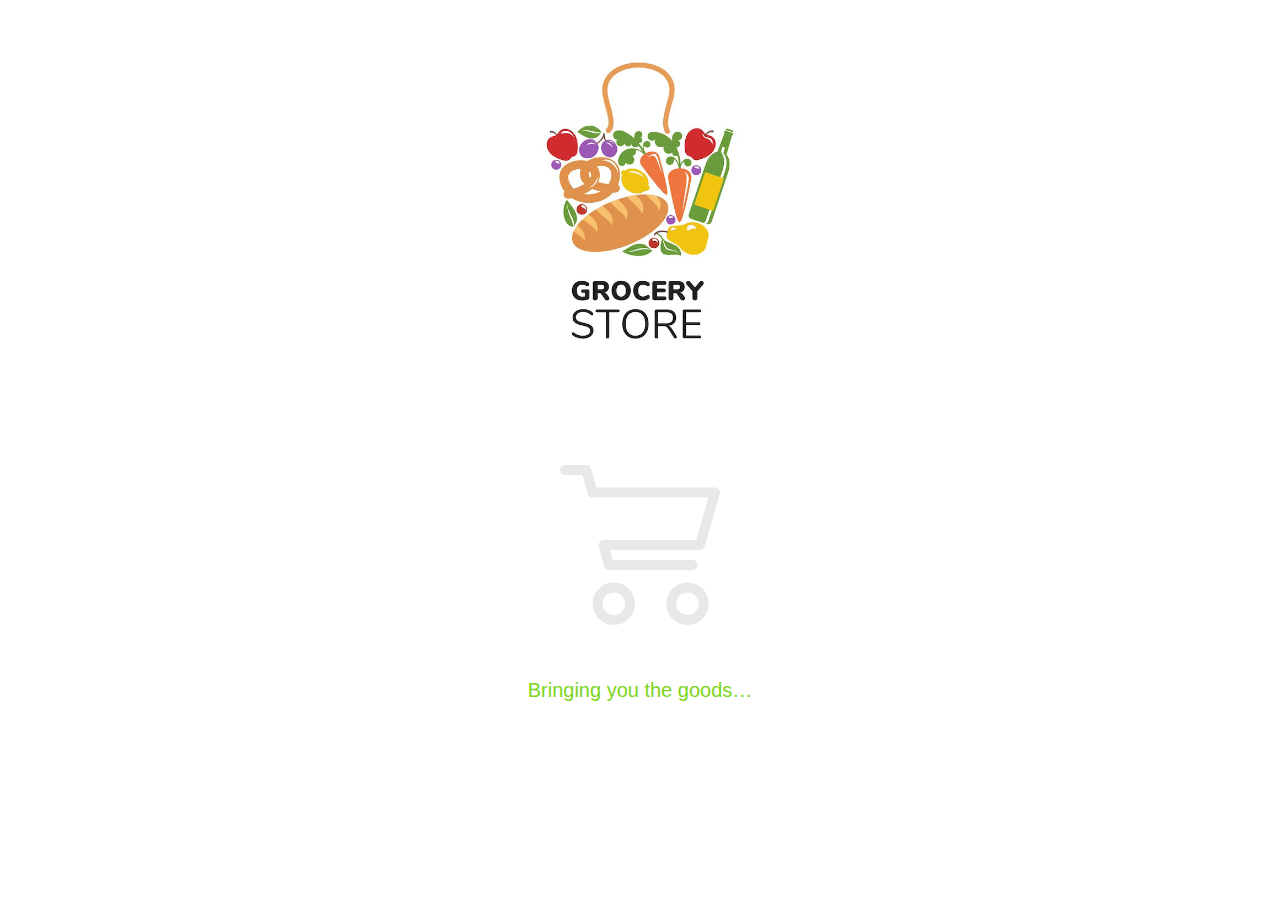
<file: index.htm>
<!DOCTYPE html>
<html lang="en">
<head>
    <meta charset="UTF-8">
    <meta name="viewport" content="width=device-width, initial-scale=1.0">
    <link rel="icon" href="./assets/images/cropped_image.png" type="image/icon type">
    <title>Grocery Store Loading....</title>
    <link rel="stylesheet" href="style.css">
</head>
<body>
    <center>
        <img src="./assets/images/cropped_image.png">    
    </center>
    <div class="preloader">
        <svg class="cart" role="img" aria-label="Shopping cart line animation" viewBox="0 0 128 128" width="128px" height="128px" xmlns="http://www.w3.org/2000/svg">
            <g fill="none" stroke-linecap="round" stroke-linejoin="round" stroke-width="8">
                <g class="cart__track" stroke="hsla(0,10%,10%,0.1)">
                    <polyline points="4,4 21,4 26,22 124,22 112,64 35,64 39,80 106,80" />
                    <circle cx="43" cy="111" r="13" />
                    <circle cx="102" cy="111" r="13" />
                </g>
                <g class="cart__lines" stroke="currentColor">
                    <polyline class="cart__top" points="4,4 21,4 26,22 124,22 112,64 35,64 39,80 106,80" stroke-dasharray="338 338" stroke-dashoffset="-338" />
                    <g class="cart__wheel1" transform="rotate(-90,43,111)">
                        <circle class="cart__wheel-stroke" cx="43" cy="111" r="13" stroke-dasharray="81.68 81.68" stroke-dashoffset="81.68" />
                    </g>
                    <g class="cart__wheel2" transform="rotate(90,102,111)">
                        <circle class="cart__wheel-stroke" cx="102" cy="111" r="13" stroke-dasharray="81.68 81.68" stroke-dashoffset="81.68" />
                    </g>
                </g>
            </g>
        </svg>
        <div class="preloader__text">
            <p class="preloader__msg">Bringing you the goods…</p>
            <p class="preloader__msg preloader__msg--last">This is taking long. Something’s wrong.</p>
        </div>
    </div>

    <script>
        setTimeout(function(){
            window.location.href = "./assets/webpages/dashboard.htm";
        }, 5000);
    </script>
</body>
</html>
</file>
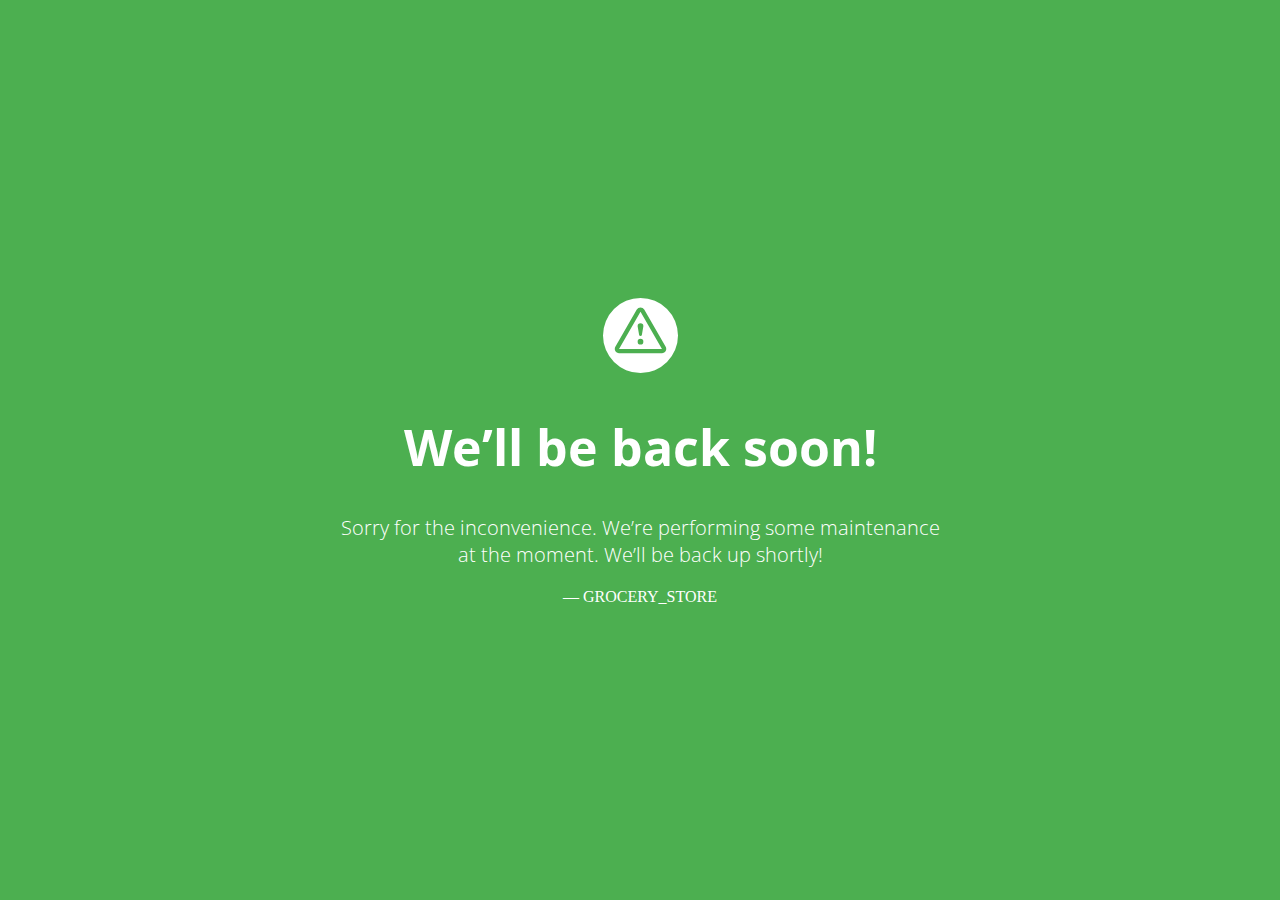
<file: errorPage.htm>
<!doctype html>
<title>Site Maintenance</title>
<link href="https://fonts.googleapis.com/css?family=Open+Sans:300,400,700" rel="stylesheet">
<style>
  html,
  body {
    padding: 0;
    margin: 0;
    width: 100%;
    height: 100%;
  }

  * {
    box-sizing: border-box;
  }

  body {
    text-align: center;
    padding: 0;
    background: #4CAF50;
    color: #fff;
    font-family: Open Sans;
    
  }

  h1 {
    font-size: 50px;
    font-weight: 100;
    text-align: center;
    font-weight: bold;
    
  }

  body {
    font-family: Open Sans;
    font-weight: 100;
    font-size: 20px;
    color: #fff;
    text-align: center;
    display: -webkit-box;
    display: -ms-flexbox;
    display: flex;
    -webkit-box-pack: center;
    -ms-flex-pack: center;
    justify-content: center;
    -webkit-box-align: center;
    -ms-flex-align: center;
    align-items: center;
  }

  article {
    display: block;
    width: 700px;
    padding: 50px;
    margin: 0 auto;
  }

  a {
    color: #fff;
    font-weight: bold;
  }

  a:hover {
    text-decoration: none;
  }

  svg {
    width: 75px;
    margin-top: 1em;
  }
</style>

<article>
  <svg xmlns="http://www.w3.org/2000/svg" viewBox="0 0 202.24 202.24">
    <defs>
      <style>
        .cls-1 {
          fill: #fff;
        }
      </style>
    </defs>
    <title>Asset 3</title>
    <g id="Layer_2" data-name="Layer 2">
      <g id="Capa_1" data-name="Capa 1">
        <path class="cls-1"
          d="M101.12,0A101.12,101.12,0,1,0,202.24,101.12,101.12,101.12,0,0,0,101.12,0ZM159,148.76H43.28a11.57,11.57,0,0,1-10-17.34L91.09,31.16a11.57,11.57,0,0,1,20.06,0L169,131.43a11.57,11.57,0,0,1-10,17.34Z" />
        <path class="cls-1"
          d="M101.12,36.93h0L43.27,137.21H159L101.13,36.94Zm0,88.7a7.71,7.71,0,1,1,7.71-7.71A7.71,7.71,0,0,1,101.12,125.63Zm7.71-50.13a7.56,7.56,0,0,1-.11,1.3l-3.8,22.49a3.86,3.86,0,0,1-7.61,0l-3.8-22.49a8,8,0,0,1-.11-1.3,7.71,7.71,0,1,1,15.43,0Z" />
      </g>
    </g>
  </svg>
  <h1>We&rsquo;ll be back soon!</h1>
  <div>
    <p>Sorry for the inconvenience. We&rsquo;re performing some maintenance at the moment. We&rsquo;ll be back up shortly!
    </p>
    <p style="font-family: Papyrus, fantasy; font-size: 16px;">&mdash; GROCERY_STORE</p>
  </div>
</article>
</file>
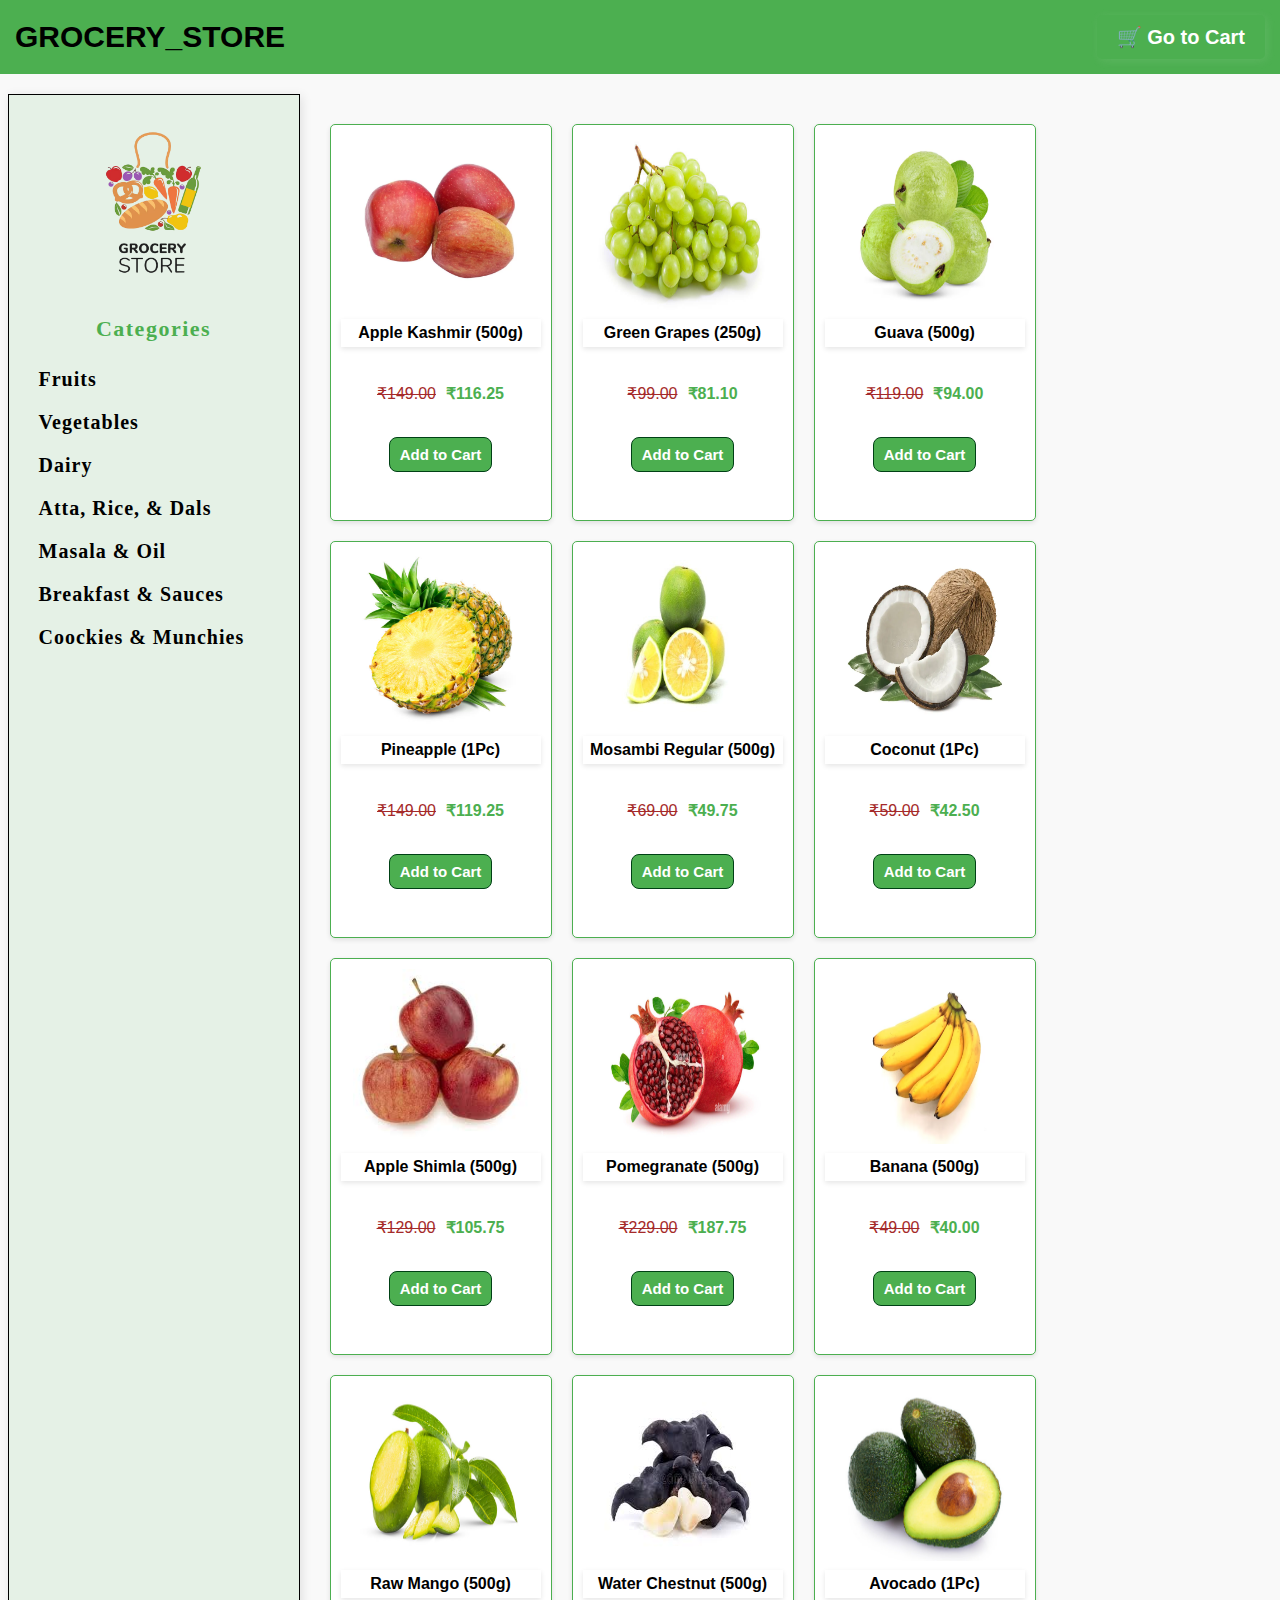
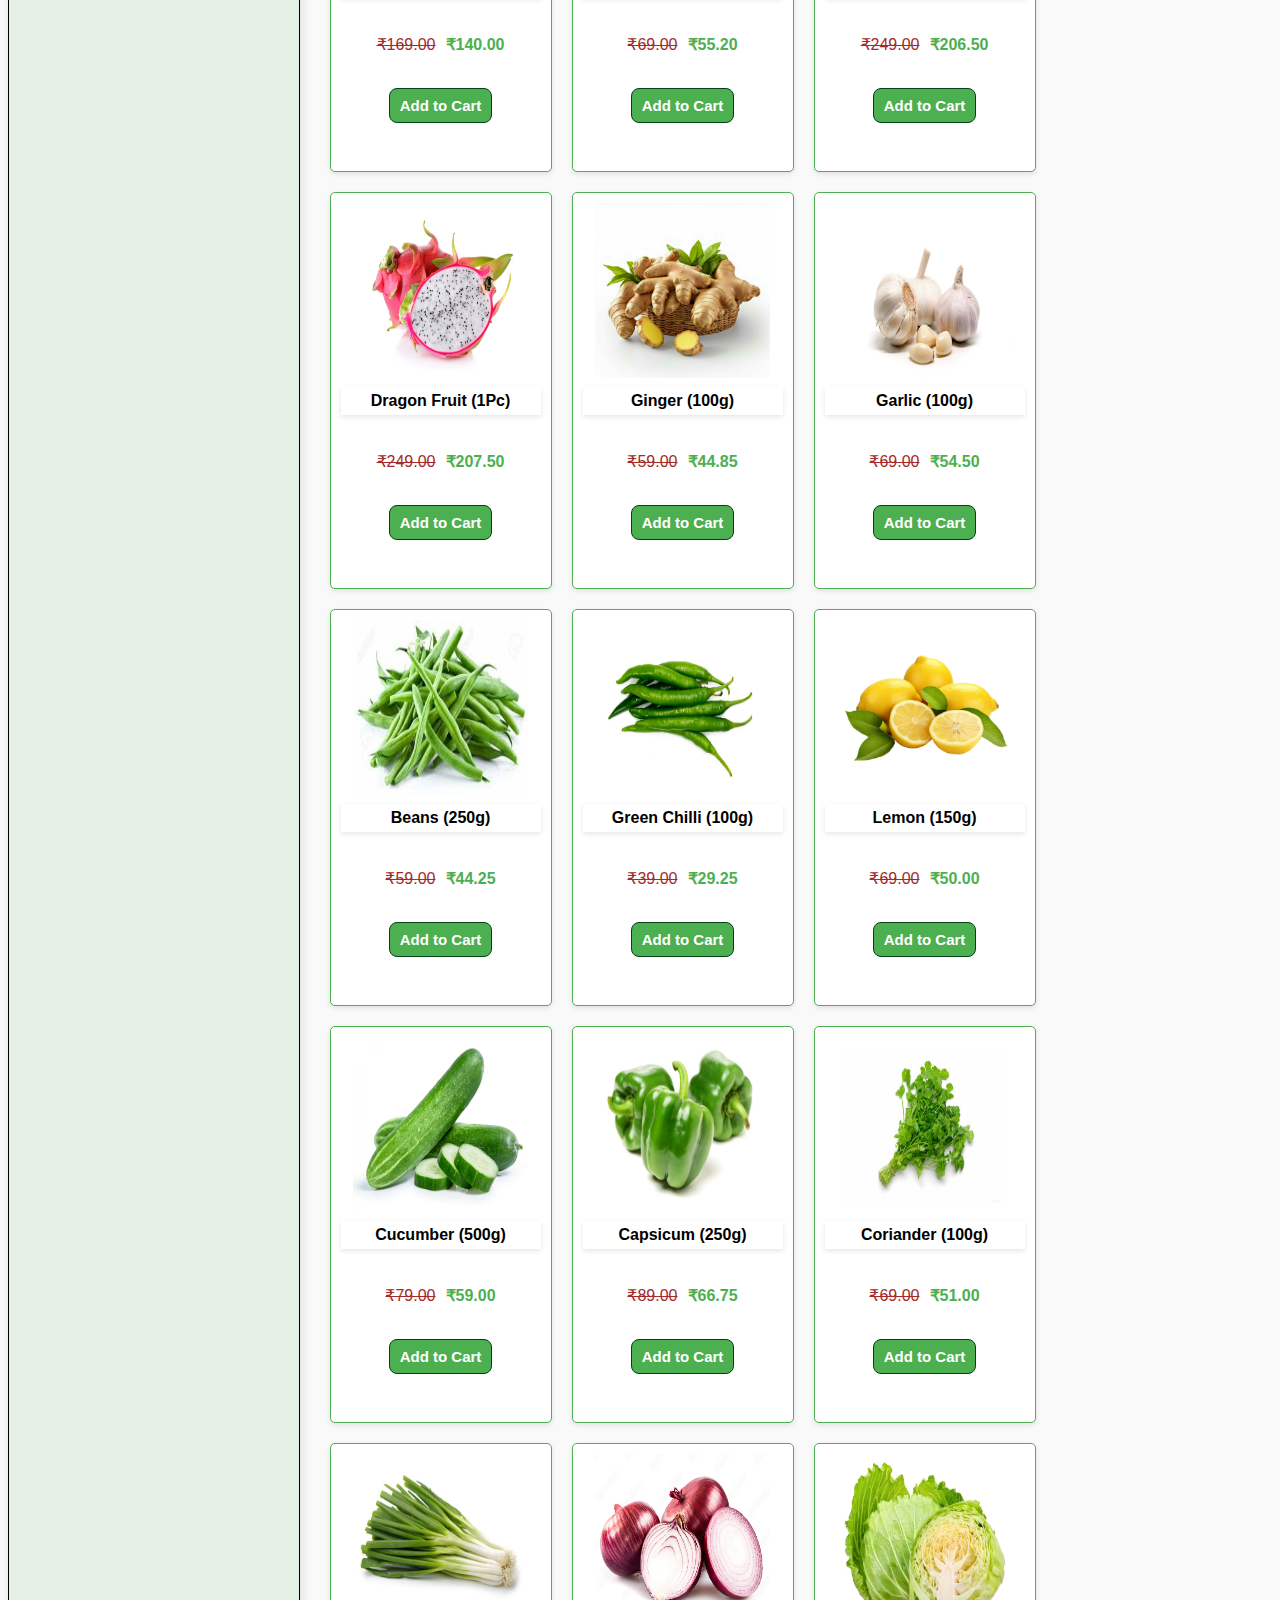
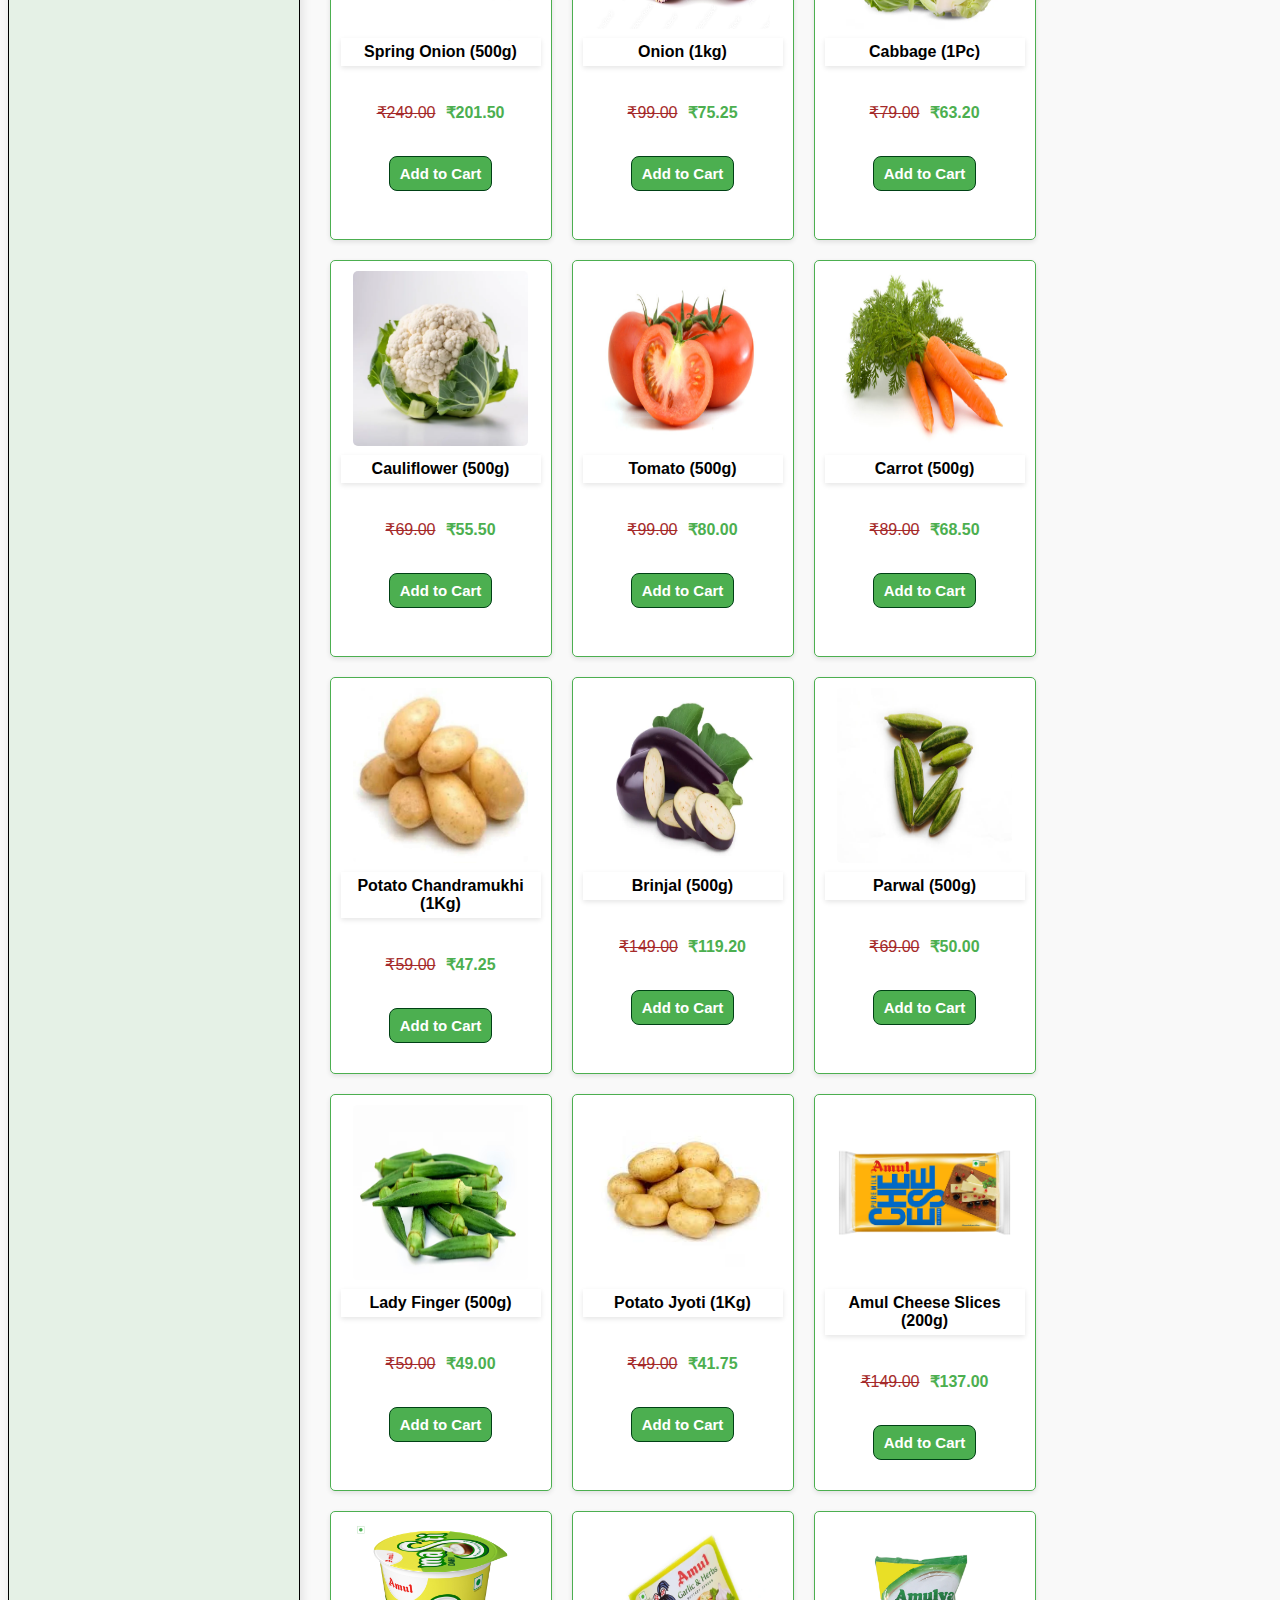
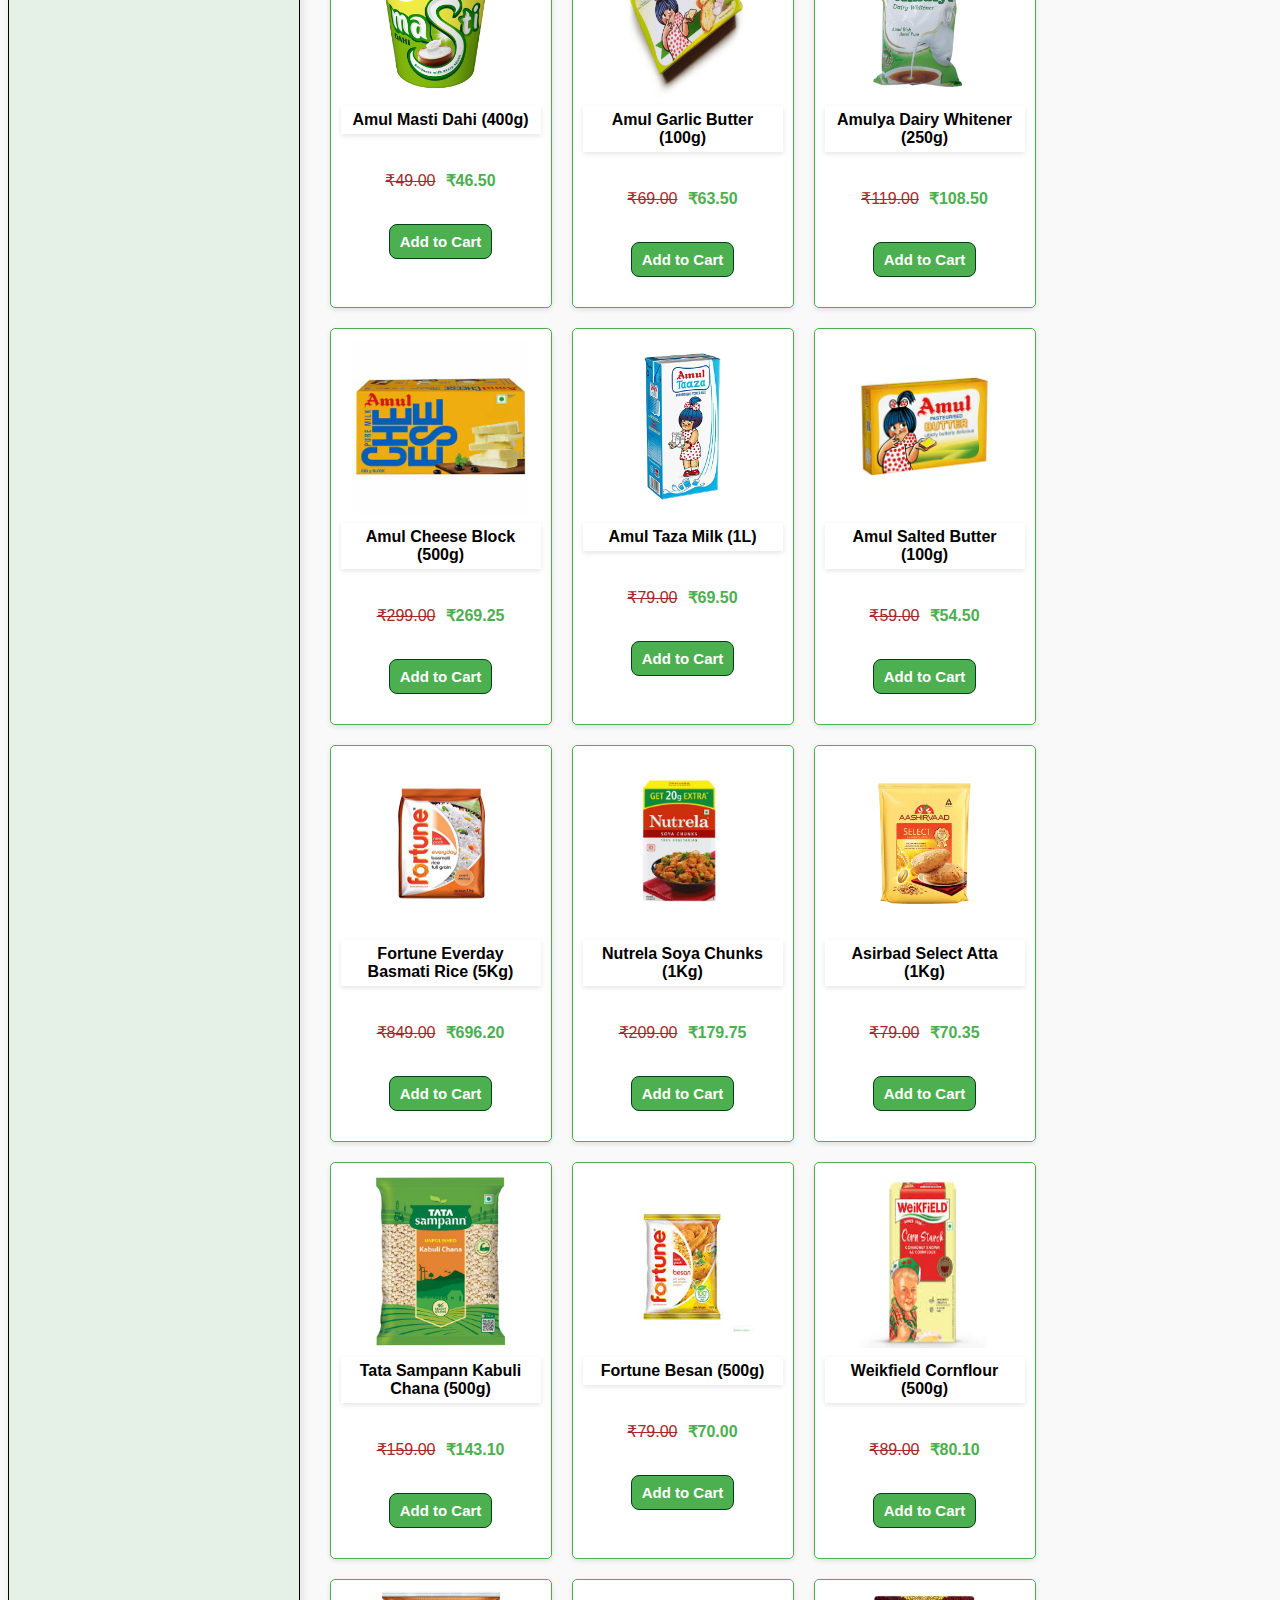
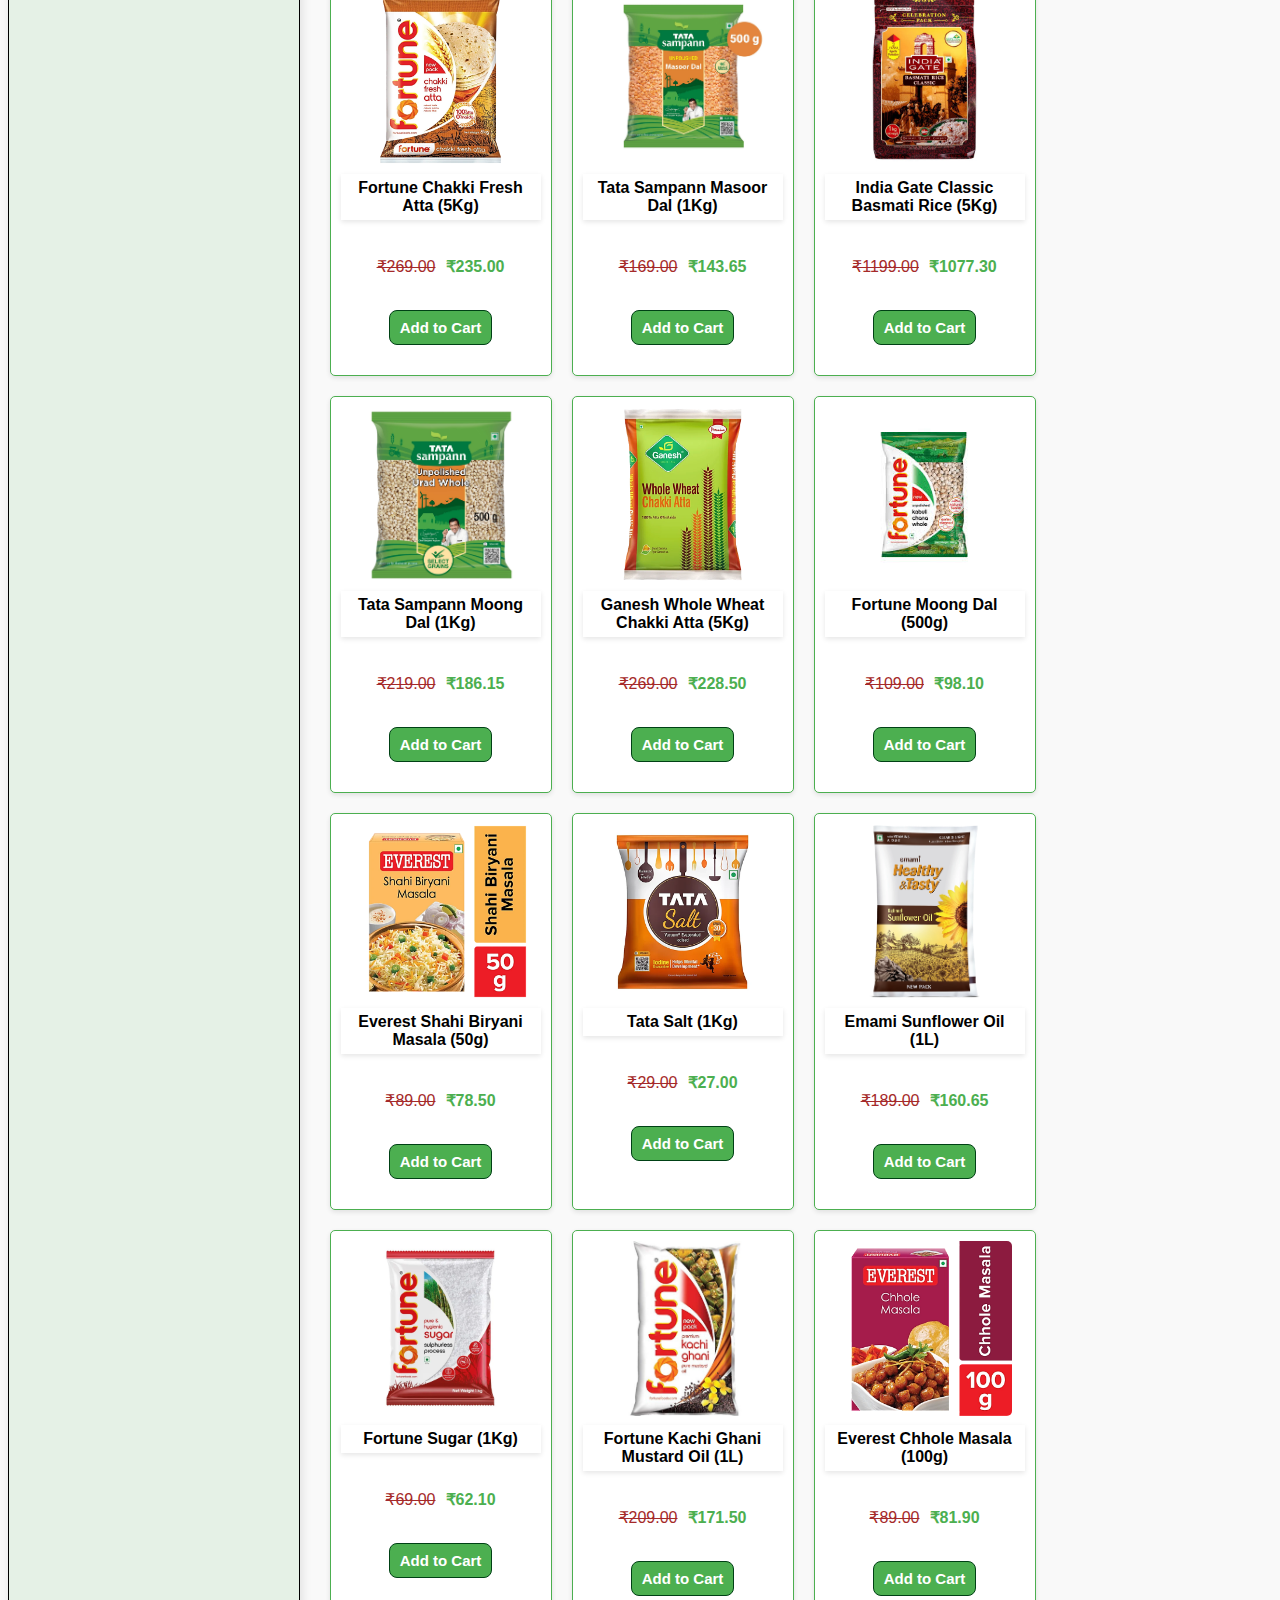
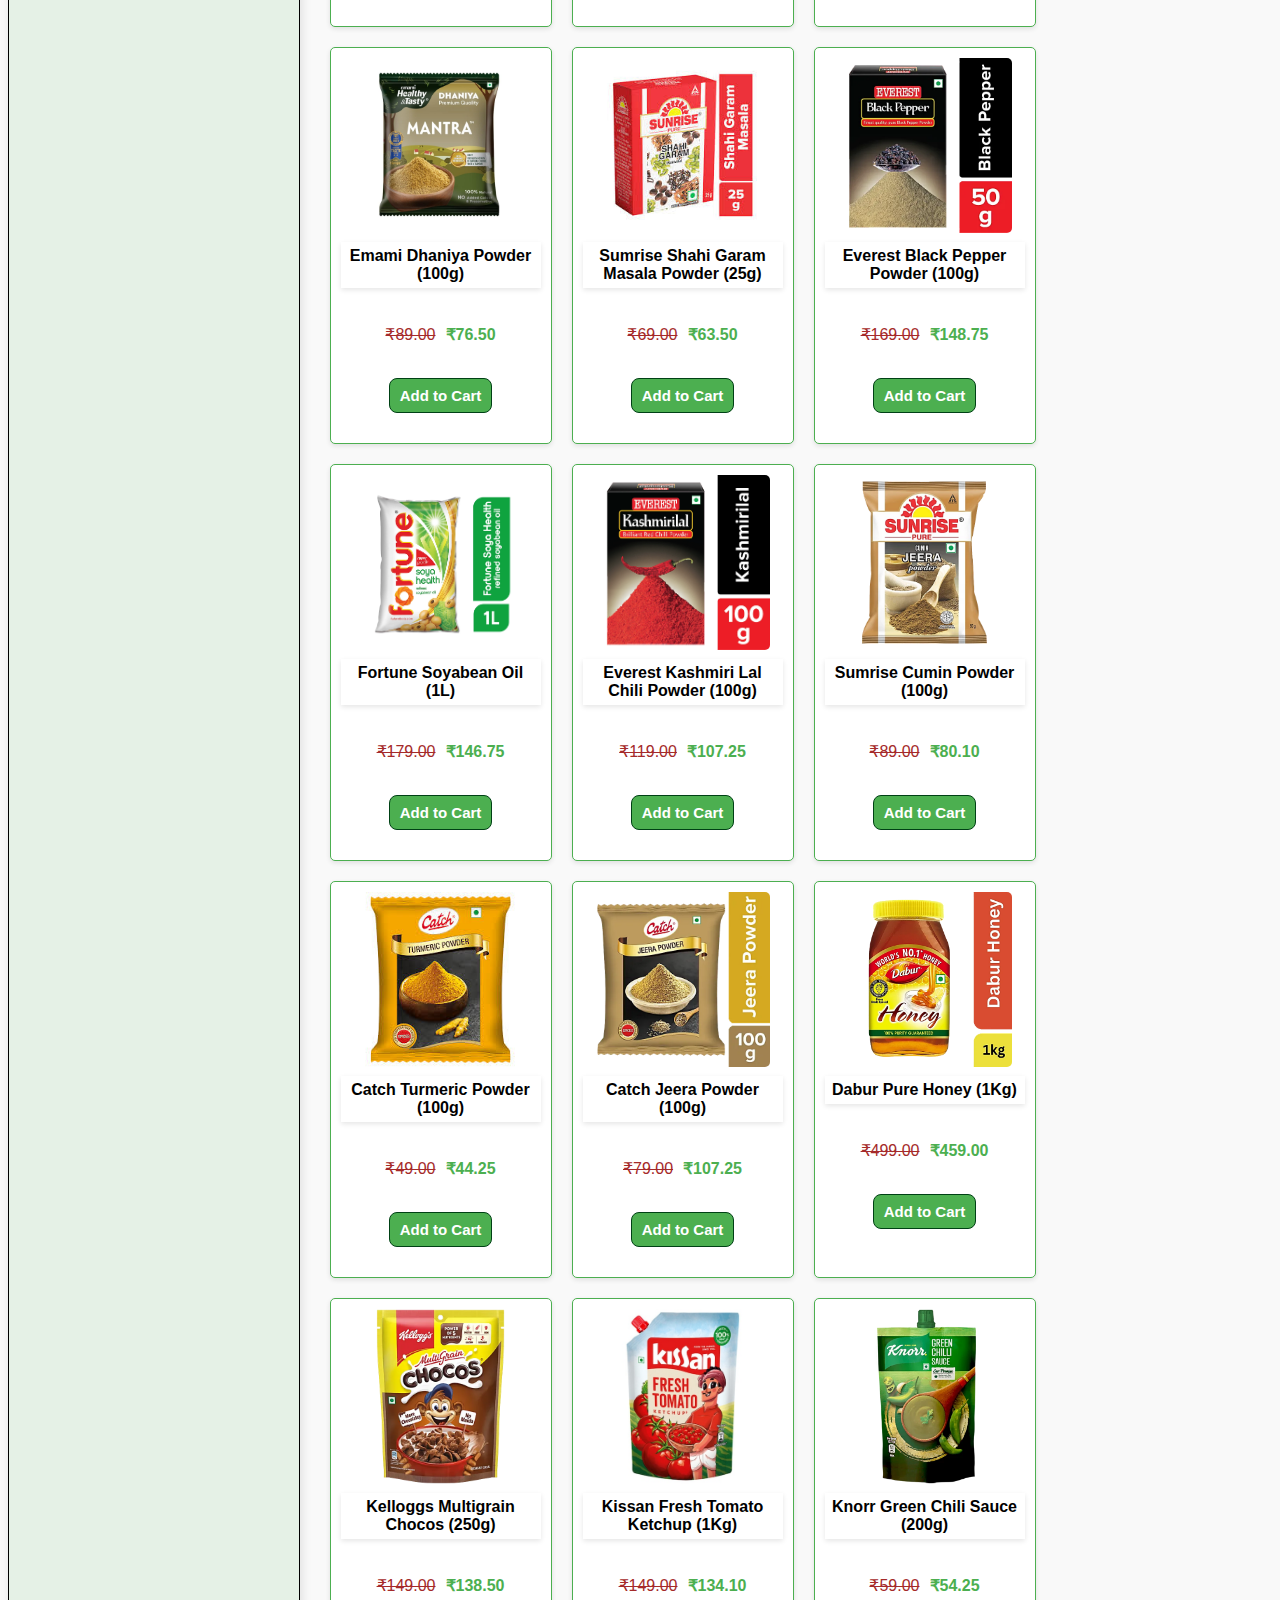
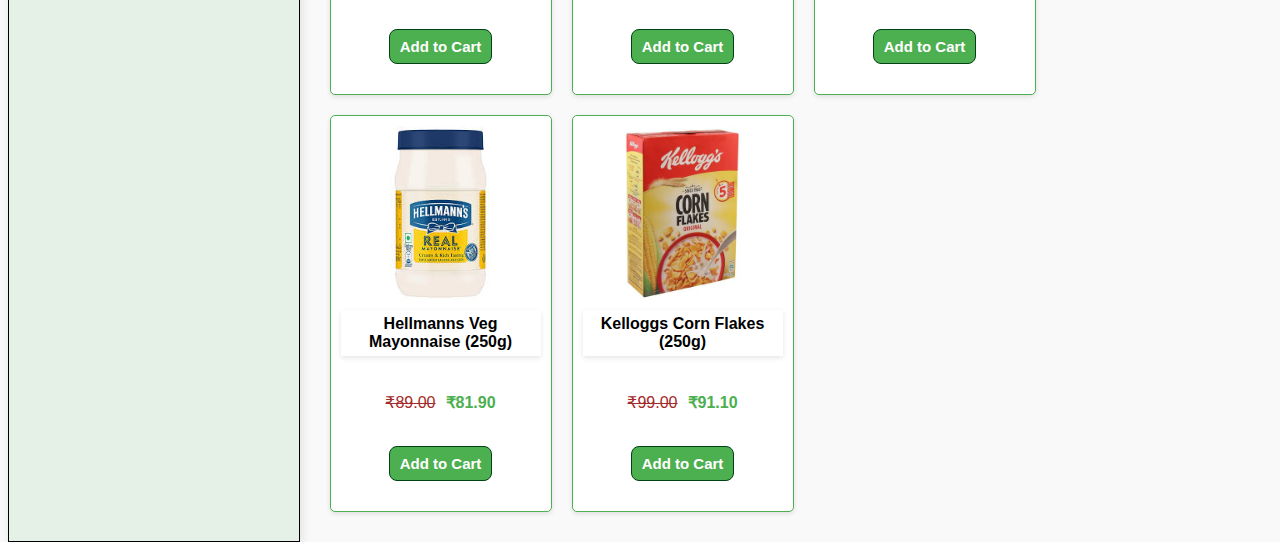
<file: assets/webpages/dashboard.htm>
<!DOCTYPE html>
<html lang="en">
<head>
    <meta charset="UTF-8">
    <meta name="viewport" content="width=device-width, initial-scale=1.0">
    <link rel="icon" href="../images/cropped_image.png" type="image/icon type">
    <title>Grocery Store Dashboard</title>
    <link rel="stylesheet" href="styles.css">
</head>
<body>
    <header>
        <div class="topbar">
            <div class="logo">
                GROCERY_STORE
            </div>
            <button class="cart-button" onclick="location.href='cart.htm'">🛒 Go to Cart</button>
        </div>
    </header>

    <div class="container">
        <aside class="sidebar">
            <center>
                <img src="../images/grocery-store-logo-Photoroom.png" style="width:175px;cursor: pointer;">
                <h3>Categories</h3>
            </center>
   
            <ul>
                <li onclick="filterProducts('Fruits')">Fruits</li>
                <li onclick="filterProducts('Vegetables')">Vegetables</li>
                <li onclick="filterProducts('Dairy')">Dairy</li>
                <li onclick="filterProducts('Atta&Rice&Dal')">Atta, Rice, & Dals</li>
                <li onclick="filterProducts('Masala&Oil')">Masala & Oil</li>
                <li onclick="filterProducts('Breakfast&Sauces')">Breakfast & Sauces</li>
                <li onclick="location.href='errorPage.htm'">Coockies & Munchies</li>
                <!-- <li onclick="filterProducts('Packaged&Frozen')">Packaged & Frozen Foods</li>
                <li onclick="filterProducts('Tea&Coffee')">Tea, Coffee & More</li>
                <li onclick="filterProducts('IceCream&More')">Ice Cream & More</li>
                <li onclick="filterProducts('Sweets&More')">Sweets & Chocolates</li>
                <li onclick="filterProducts('Coockies&Munchies')">Coockies & Munchies</li> -->
            </ul>
        </aside>
        <main class="product-list" id="productList"></main>
    </div>

    <script src="../scripts/script.js"></script>
</body>
</html>
</file>
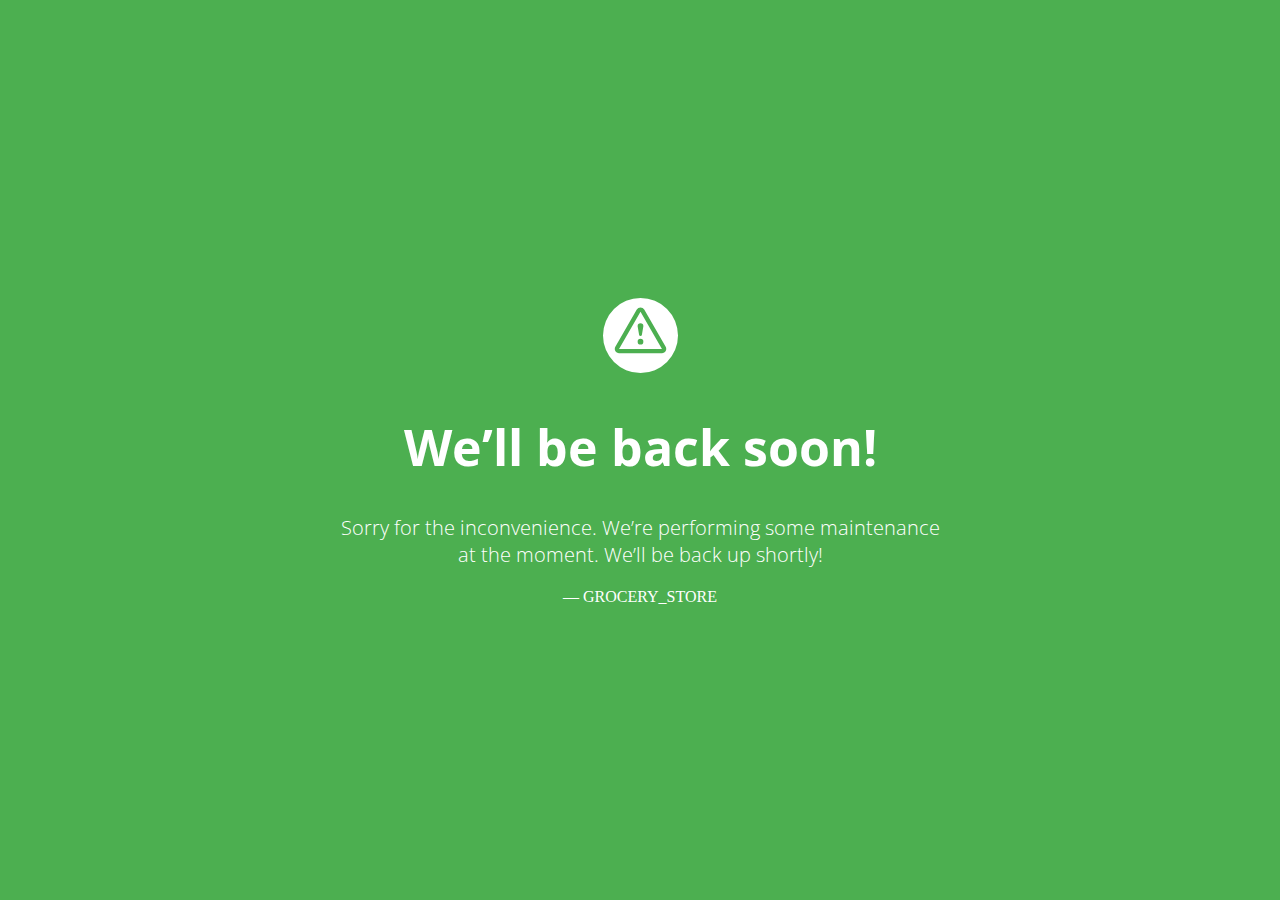
<file: assets/webpages/errorPage.htm>
<!doctype html>
<link href="https://fonts.googleapis.com/css?family=Open+Sans:300,400,700" rel="stylesheet">
<link rel="icon" href="../images/cropped_image.png" type="image/icon type">
<title>Grocery Store Maintenance</title>
<style>
  html,
  body {
    padding: 0;
    margin: 0;
    width: 100%;
    height: 100%;
  }

  * {
    box-sizing: border-box;
  }

  body {
    text-align: center;
    padding: 0;
    background: #4CAF50;
    color: #fff;
    font-family: Open Sans;
    
  }

  h1 {
    font-size: 50px;
    font-weight: 100;
    text-align: center;
    font-weight: bold;
    
  }

  body {
    font-family: Open Sans;
    font-weight: 100;
    font-size: 20px;
    color: #fff;
    text-align: center;
    display: -webkit-box;
    display: -ms-flexbox;
    display: flex;
    -webkit-box-pack: center;
    -ms-flex-pack: center;
    justify-content: center;
    -webkit-box-align: center;
    -ms-flex-align: center;
    align-items: center;
  }

  article {
    display: block;
    width: 700px;
    padding: 50px;
    margin: 0 auto;
  }

  a {
    color: #fff;
    font-weight: bold;
  }

  a:hover {
    text-decoration: none;
  }

  svg {
    width: 75px;
    margin-top: 1em;
  }
</style>

<article>
  <svg xmlns="http://www.w3.org/2000/svg" viewBox="0 0 202.24 202.24">
    <defs>
      <style>
        .cls-1 {
          fill: #fff;
        }
      </style>
    </defs>
    <title>Asset 3</title>
    <g id="Layer_2" data-name="Layer 2">
      <g id="Capa_1" data-name="Capa 1">
        <path class="cls-1"
          d="M101.12,0A101.12,101.12,0,1,0,202.24,101.12,101.12,101.12,0,0,0,101.12,0ZM159,148.76H43.28a11.57,11.57,0,0,1-10-17.34L91.09,31.16a11.57,11.57,0,0,1,20.06,0L169,131.43a11.57,11.57,0,0,1-10,17.34Z" />
        <path class="cls-1"
          d="M101.12,36.93h0L43.27,137.21H159L101.13,36.94Zm0,88.7a7.71,7.71,0,1,1,7.71-7.71A7.71,7.71,0,0,1,101.12,125.63Zm7.71-50.13a7.56,7.56,0,0,1-.11,1.3l-3.8,22.49a3.86,3.86,0,0,1-7.61,0l-3.8-22.49a8,8,0,0,1-.11-1.3,7.71,7.71,0,1,1,15.43,0Z" />
      </g>
    </g>
  </svg>
  <h1>We&rsquo;ll be back soon!</h1>
  <div>
    <p>Sorry for the inconvenience. We&rsquo;re performing some maintenance at the moment. We&rsquo;ll be back up shortly!
    </p>
    <p style="font-family: Papyrus, fantasy; font-size: 16px;">&mdash; GROCERY_STORE</p>
  </div>
</article>
</file>
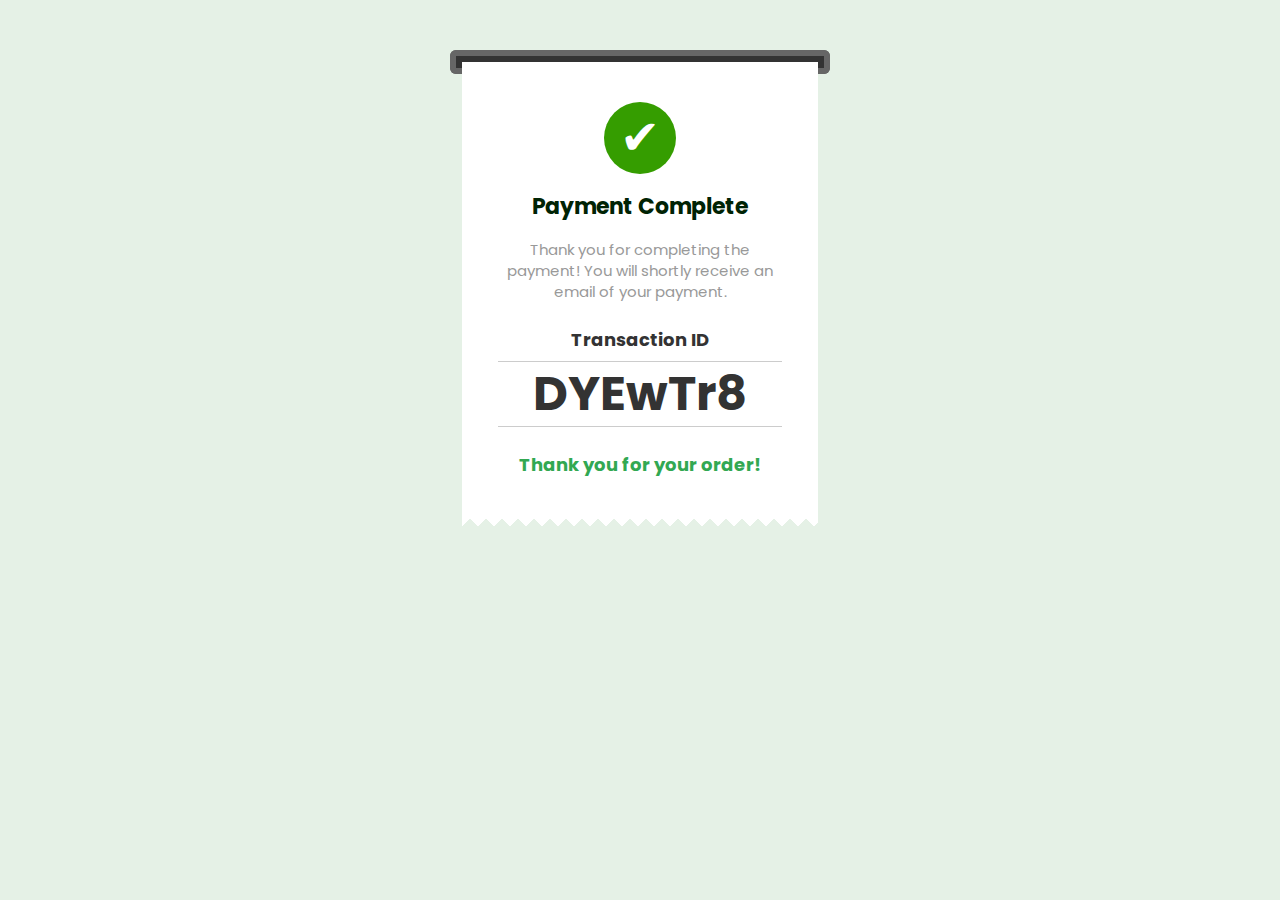
<file: assets/webpages/success.htm>
<!DOCTYPE html>
<html lang="en">

<head>
    <meta charset="UTF-8">
    <link rel="icon" href="images/dollar.png" type="image/png" sizes="16x16">
    <link rel="icon" href="../images/cropped_image.png" type="image/icon type">
    <title>Grocery Store Payment Success</title>
    <link href="https://fonts.googleapis.com/css2?family=Poppins:wght@500&display=swap" rel="stylesheet">
</head>
<style>
    body {
        background: #e5f1e6;
    }

    .container {
        max-width: 380px;
        margin: 50px auto;
        overflow: hidden;
    }

    .printer-top {
        z-index: 1;
        border: 6px solid #666666;
        height: 6px;
        border-bottom: 0;
        border-radius: 6px 6px 0 0;
        background: #333333;
    }

    .printer-bottom {
        z-index: 0;
        border: 6px solid #666666;
        height: 6px;
        border-top: 0;
        border-radius: 0 0 6px 6px;
        background: #333333;
    }

    .paper-container {
        position: relative;
        overflow: hidden;
        height: 467px;
    }

    .paper {
        background: #ffffff;
        font-family: 'Poppins', sans-serif;
        height: 447px;
        position: absolute;
        z-index: 2;
        margin: 0 12px;
        margin-top: -12px;
        animation: print 5000ms cubic-bezier(0.68, -0.55, 0.265, 0.9) infinite;
        -moz-animation: print 5000ms cubic-bezier(0.68, -0.55, 0.265, 0.9) infinite;
    }

    .main-contents {
        margin: 0 12px;
        padding: 24px;
    }

    /* // Paper Jagged Edge */
    .jagged-edge {
        position: relative;
        height: 20px;
        width: 100%;
        margin-top: -1px;
    }

    .jagged-edge:after {
        content: "";
        display: block;
        position: absolute;
        /* //bottom: 20px; */
        left: 0;
        right: 0;
        height: 20px;
        background: linear-gradient(45deg,
            transparent 33.333%,
            #ffffff 33.333%,
            #ffffff 66.667%,
            transparent 66.667%),
            linear-gradient(-45deg,
            transparent 33.333%,
            #ffffff 33.333%,
            #ffffff 66.667%,
            transparent 66.667%);
        background-size: 16px 40px;
        background-position: 0 -20px;
    }

    .success-icon {
        text-align: center;
        font-size: 48px;
        height: 72px;
        background: #359d00;
        border-radius: 50%;
        width: 72px;
        height: 72px;
        margin: 16px auto;
        color: #ffffff;
    }

    .success-title {
        font-size: 22px;
        font-family: 'Poppins', sans-serif;
        text-align: center;
        color: #002304;
        font-weight: bold;
        margin-bottom: 16px;
    }

    .success-description {
        font-size: 15px;
        font-family: 'Poppins', sans-serif;
        line-height: 21px;
        color: #999;
        text-align: center;
        margin-bottom: 24px;
    }

    .order-details {
        text-align: center;
        color: #333;
        font-weight: bold;
    }

    .order-number-label {
        font-size: 18px;
        margin-bottom: 8px;
    }

    .order-number {
        border-top: 1px solid #ccc;
        border-bottom: 1px solid #ccc;
        line-height: 48px;
        font-size: 48px;
        padding: 8px 0;
        margin-bottom: 24px;
    }

    .complement {
        font-size: 18px;
        margin-bottom: 8px;
        color: #32a852;
    }

    @keyframes print {
        0% {
            transform: translateY(-90%);
        }

        100% {
            transform: translateY(0%);
        }
    }

    @-webkit-keyframes print {
        0% {
            -webkit-transform: translateY(-90%);
        }

        100% {
            -webkit-transform: translateY(0%);
        }
    }

    @-moz-keyframes print {
        0% {
            -moz-transform: translateY(-90%);
        }

        100% {
            -moz-transform: translateY(0%);
        }
    }

    @-ms-keyframes print {
        0% {
            -ms-transform: translateY(-90%);
        }

        100% {
            -ms-transform: translateY(0%);
        }
    }
</style>

<body>
    <div class="container">
        <div class="printer-top"></div>

        <div class="paper-container">
            <div class="printer-bottom"></div>

            <div class="paper">
                <div class="main-contents">
                    <div class="success-icon">&#10004;</div>
                    <div class="success-title">
                        Payment Complete
                    </div>
                    <div class="success-description">
                        Thank you for completing the payment! You will shortly receive an email of your payment.
                    </div>
                    <div class="order-details">
                        <div class="order-number-label">Transaction ID</div>
                        <div class="order-number"></div>
                        <div class="complement">Thank you for your order!</div>
                    </div>
                </div>
                <div class="jagged-edge"></div>
            </div>
        </div> 
    </div>

    <script>
        // Function to generate a random alphanumeric string of a given length
        function generateAlphanumericOrderNumber(length) {
            const chars = 'GH234hijkPQRS01VWXYZabcde789JKLMNOTUfglmnopq6ABCDEFIrstuvwxyz5'; // Set of characters
            let result = '';
            for (let i = 0; i < length; i++) {
                const randomIndex = Math.floor(Math.random() * chars.length);
                result += chars[randomIndex];
            }
            return result;
        }

        // Function to update the order number in the div
        function updateOrderNumber() {
            const orderNumberDiv = document.querySelector('.order-number');
            orderNumberDiv.textContent = generateAlphanumericOrderNumber(7); // Generate and set 10-digit alphanumeric order number
        }

        // Call the function to update the order number when the page loads
        window.onload = updateOrderNumber;
    </script>
    
</body>

</html>
</file>
<file: style.css>
/* * {
	border: 0;
	box-sizing: border-box;
	margin: 0;
	padding: 0;
} */
:root {
	--hue: 88;
	--bg: hsl(var(--hue),10%,90%);
	--fg: hsl(var(--hue),10%,10%);
	--primary: hsl(var(--hue),90%,55%);
	--trans-dur: 0.3s;
	font-size: calc(16px + (20 - 16) * (100vw - 320px) / (1280 - 320));
}
body {
	background-color: white;
	color: var(--fg);
	font: 1em/1.5 "DM Sans", sans-serif;
	height: 80vh;
	display: grid;
	place-items: center;
	transition:
		background-color var(--trans-dur),
		color var(--trans-dur);
}
img {
    width: 55%;
}
.preloader {
	text-align: center;
	max-width: 20em;
	width: 100%;
}
.preloader__text {
	position: relative;
	height: 1.5em;
}
.preloader__msg {
	animation: msg 0.3s 13.7s linear forwards;
	position: absolute;
	width: 100%;
    color: #7bd520;
}
.preloader__msg--last {
	animation-direction: reverse;
	animation-delay: 14s;
	visibility: hidden;
}
.cart {
	display: block;
	margin: 0 auto 1.5em auto;
	width: 8em;
	height: 8em;
}
.cart__lines,
.cart__top,
.cart__wheel1,
.cart__wheel2,
.cart__wheel-stroke {
	animation: cartLines 2s ease-in-out infinite;
}
.cart__lines {
	stroke: var(--primary);
}
.cart__top {
	animation-name: cartTop;
}
.cart__wheel1 {
	animation-name: cartWheel1;
	transform: rotate(-0.25turn);
	transform-origin: 43px 111px;
}
.cart__wheel2 {
	animation-name: cartWheel2;
	transform: rotate(0.25turn);
	transform-origin: 102px 111px;
}
.cart__wheel-stroke {
	animation-name: cartWheelStroke
}
.cart__track {
	stroke: hsla(var(--hue),10%,10%,0.1);
	transition: stroke var(--trans-dur);
}

/* Dark theme */
@media (prefers-color-scheme: dark) {
	:root {
		--bg: hsl(var(--hue),10%,10%);
		--fg: hsl(var(--hue),10%,90%);
	}
	.cart__track {
		stroke: hsla(var(--hue),10%,90%,0.1);
	}
}

/* Animations */
@keyframes msg {
	from {
		opacity: 1;
		visibility: visible;
	}
	99.9% {
		opacity: 0;
		visibility: visible;
	}
	to {
		opacity: 0;
		visibility: hidden;
	}
}
@keyframes cartLines {
	from,
	to {
		opacity: 0;
	}
	8%,
	92% {
		opacity: 1;
	}
}
@keyframes cartTop {
	from {
		stroke-dashoffset: -338;
	}
	50% {
		stroke-dashoffset: 0;
	}
	to {
		stroke-dashoffset: 338;
	}
}
@keyframes cartWheel1 {
	from {
		transform: rotate(-0.25turn);
	}
	to {
		transform: rotate(2.75turn);
	}
}
@keyframes cartWheel2 {
	from {
		transform: rotate(0.25turn);
	}
	to {
		transform: rotate(3.25turn);
	}
}
@keyframes cartWheelStroke {
	from,
	to {
		stroke-dashoffset: 81.68;
	}
	50% {
		stroke-dashoffset: 40.84;
	}
}
</file>
<file: assets/webpages/styles.css>
body {
    font-family: Arial, sans-serif;
    margin: 0;
    padding: 0;
    background-color: #f9f9f9;
    cursor: pointer;
}

header {
    background-color: #4CAF50;
    color: white;
    padding: 15px;
}

.topbar {
    display: flex;
    justify-content: space-between;
    align-items: center;
}

.logo{
    font-size: 30px;
    color: black;
    font-weight: bold;
}

.cart-button {
    background-color: #4CAF50;
    color: white;
    border: none;
    padding: 10px 20px;
    border-radius: 5px;
    cursor: pointer;
    font-weight: bold;
    font-size: 20px;
    box-shadow: 2px 2px 10px rgba(240, 240, 240, 0.1);
    transition: background-color 0.3s, color 0.3s;
}

.cart-button:hover {
    background-color: white;
    color: #4CAF50;
    text-decoration: underline;
    box-shadow: 2px 2px 10px rgba(0, 0, 0, 0.1);
}

.container {
    display: flex;
    margin-top: 20px;
}

.sidebar {
    width: 250px;
    background: #e5f1e6;
    padding: 20px;
    border: 1px solid black;
    margin-left: 7.5px;
    box-shadow: 2px 2px 10px rgba(0, 0, 0, 0.1);
}

.sidebar h3 {
    color: #4CAF50;
    font-family: Papyrus, fantasy;
    letter-spacing: 1.5px;
    cursor: pointer;
}

.sidebar ul {
    list-style-type: none;
    padding: 0;
}

.sidebar li {
    padding: 10px;
    cursor: pointer;
    transition: background-color 0.3s;
    font-family: "Times New Roman", Times, serif;
    letter-spacing: 1px;
    font-weight: bold;
    font-size: 20px;
}

.sidebar li:hover {
    background-color: #4CAF50;
    color: white;
}

.product-list {
    flex: 1;
    padding: 20px;
    display: flex;
    flex-wrap: wrap;
}

.product {
    border: 1px solid #ddd;
    border-radius: 5px;
    margin: 10px;
    padding: 10px;
    width: 200px;
    height: 375px;
    text-align: center;
    background-color: white;
    border: 1px solid #4CAF50;
    box-shadow: 0 2px 5px rgba(0, 0, 0, 0.1);
    transition: transform 0.2s;
}

.product:hover {
    transform: translateY(-5px);
}

.product img {
    max-width: 100%;
    height: auto;
    border-radius: 5px;
}

.empty-cart {
    display: none;
    text-align: center;
    padding: 50px;
    font-size: 25px;
    color: #4CAF50;
    font-family: fantasy;
    letter-spacing: 1px;
}

.cart-container {
    padding: 20px;
}

.cart-content {
    display: none;
}

.cart-content table {
    width: 100%;
    border-collapse: collapse;
}

.cart-content table, th, td {
    border: 1px solid #ddd;
}

th, td {
    padding: 10px;
    text-align: left;
}

th {
    background-color: #4CAF50;
    color: white;
}

.order-form {
    margin-top: 50px;
    background: #f4f4f4;
    padding: 15px;
    border-radius: 5px;
    box-shadow: 0 2px 5px rgba(0, 0, 0, 0.1);
}

.order-form input {
    display: block;
    margin: 10px 0;
    padding: 10px;
    width: 33%;
    border: 1px solid #ccc;
    border-radius: 5px;
}

.order-form button {
    background-color: #4CAF50;
    color: white;
    border: none;
    padding: 10px 15px;
    border-radius: 5px;
    cursor: pointer;
    margin-top: 10px;
}

.order-form button:hover {
    background-color: #45a049;
}

/* Modal Styles */
.modal {
    display: none;
    position: fixed;
    z-index: 1;
    left: 0;
    top: 0;
    width: 100%;
    height: 100%;
    overflow: auto;
    background-color: rgba(0, 0, 0, 0.4);
}

.modal-content {
    background-color: #4CAF50;
    margin: 15% auto;
    padding: 30px;
    border: 1px solid #00511a;
    width: 40%;
    border-radius: 8px;
    box-shadow: 0 4px 8px rgba(0, 0, 0, 0.2);
}

/* Close Button */
.close-btn {
    color: #ffffff;
    font-size: 30px;
    font-weight: bold;
    cursor: pointer;
    position: absolute;
    top: 10px;
    right: 20px;
}

.close-btn:hover,
.close-btn:focus {
    color: #000;
}

/* Green Button Styles */
button {
    background-color: #fcfcfc; /* Green primary color */
    color: #4CAF50;
    font-size: 15px;
    font-weight: bold;
    padding: 10px 20px;
    border: none;
    border-radius: 5px;
    cursor: pointer;
    transition: background-color 0.3s ease;
    border: 1px solid #004115;
}

button:hover {
    background-color: #048b0a; /* Darker green on hover */
    color: #ffffff;
}

button:focus {
    outline: none;
}

/* Green Select Dropdown */
select {
    width: 100%;
    padding: 12px;
    font-size: 16px;
    border-radius: 5px;
    border: 2px solid #4CAF50;
    background-color: #f4f4f9;
    color: #333;
    transition: border-color 0.3s ease;
}

/* Style on select hover */
select:hover {
    border-color: #45a049;
}

/* Style on select focus */
select:focus {
    border-color: #4CAF50;
    background-color: white;
    outline: none;
}

/* Modal Title */
h3 {
    color: #333;
    font-size: 22px;
    margin-bottom: 15px;
    text-align: center;
}

/* Input Styles for Customer Details */
input[type="text"], input[type="email"] {
    width: 100%;
    padding: 12px;
    margin-bottom: 15px;
    border-radius: 5px;
    border: 2px solid #ddd;
    font-size: 16px;
    transition: border-color 0.3s ease;
}

/* Input hover/focus effects */
input[type="text"]:hover, input[type="email"]:hover {
    border-color: #4CAF50;
}

input[type="text"]:focus, input[type="email"]:focus {
    border-color: #4CAF50;
    outline: none;
    background-color: white;
}

/* Center align text in the container */
.center {
    text-align: center;
}

/* Custom message box */
#totalMessage {
    text-align: center;
    padding: 10px;
    background-color: #4CAF50;
    color: white;
    font-size: 22px;
    font-weight: bold;
    margin: 15px;
    width: 25%;
    border-radius: 5px;
}
</file>
